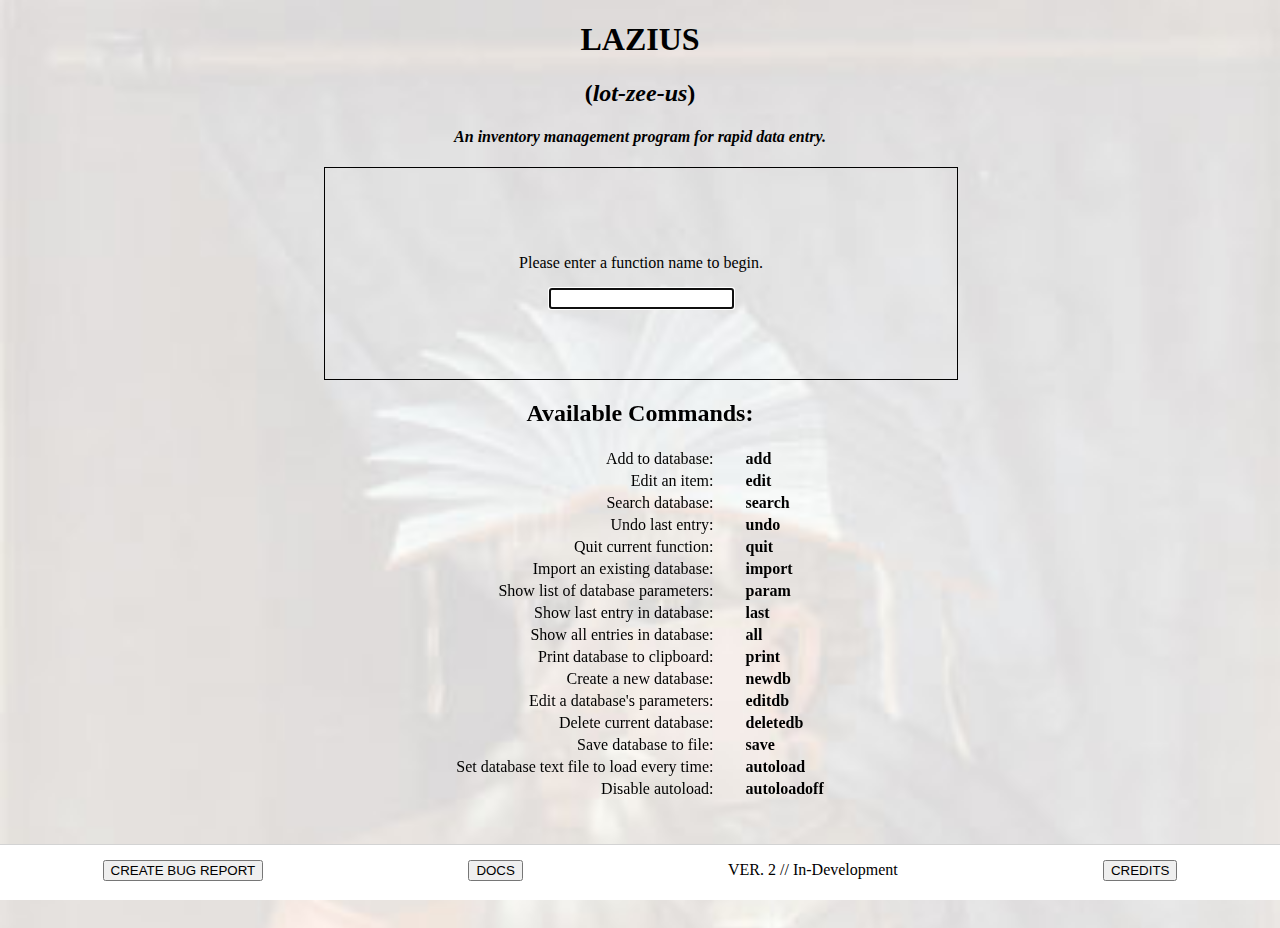
<file: index.html>
<!DOCTYPE html>
<html lang="en">

<head>
    <meta charset="UTF-8">
    <meta name="viewport" content="width=device-width, initial-scale=1.0">
    <meta http-equiv="X-UA-Compatible" content="ie=edge">
    <title>LAZIUS</title>
    <link rel="stylesheet" type="text/css" href="assets/style/style.css">
    <link rel="icon" type="img/png" href="assets/images/lazius_favicon.png">
</head>

<body>

    <div id="container" class="active">

        <header>
            <h1>LAZIUS</h1>
            <h2>(<i>lot-zee-us</i>)</h2>
            <h4><i>An inventory management program for rapid data entry.</i></h4>
        </header>

        <div id="inputContainer">
            <p id="userPrompt">Please enter a function name to begin.</p>
            <input type="input" id="input" autofocus>
        </div>
        <div id="outputDiv"></div>
    </div>

    <div id="dbEditingPage" class="standby">
        <div id="dbEditingRelativeContainer">
            <div id="dbEditingCloseDiv">X</div>
            <h1 id="dbEditingPageHeader" class="center"></h1>
            <div id="primaryDBInfo">
                <div>
                    <span>DATABASE NAME:</span><input id="databaseNameInput" type="input" required />
                </div>
                <div>
                    <span>DATABASE COMMENTS:</span><input id="databaseCommentsInput" type="input" />
                </div>
                <div>
                    <span>CONTACT INFO:</span><input id="databaseContactInfoInput" type="input" />
                </div>
            </div>
            <div id="dbEditingFooter">
                <button type="button" id="addNewParamButton" class="dbEditingButton">ADD NEW</button>
            </div>
            <div id="dbEditingContainer">

                <div class="dbParameterDiv">
                    <div class="removeParameterDiv"><span onclick="deleteParameterDiv(this)">X</span></div>
                    <h3 class="center">ADD NEW PARAMETER</h3>
                    <div>
                        <span>Parameter Name:</span><input class="parameterNameInput" type="input" required />
                        <p>Be sure to use camel-case, likeThis (no spaces)</p>
                    </div>
                    <div>
                        <span>Parameter to Display:</span><input class="parameterToDisplayInput" type="input"
                            required />
                        <p>This is what the user will see</p>
                    </div>
                    <div>
                        <span>Parameter Notes:</span><input class="parameterNotesInput" type="input" />
                        <p>Include any information the user will need.</p>
                    </div>
                    <div>
                        <span>Parameter Input Type:</span>
                        <select>
                            <option value="input">STRING</option>
                            <option value="array">ARRAY</option>
                            <option value="number">NUMBER</option>
                        </select>
                        <p>The input can be a <em>string</em> (letters and numbers), an <em>array</em> (a list of values) or just a <em>number</em> array</em>.</p>
                        <p>Arrays are recommended for parameters that have more than one attribute.</p>
                        <p>Numbers are recommended for parameters like 'price' and 'quantity'</p>
                    </div>
                    <div>
                        <span>Show Prior Values:</span>
                        <select>
                            <option value="no">NO</option>
                            <option value="yes">YES</option>
                        </select>
                        <p>This will display all prior values given for the parameter.</p>
                        <p>You should choose 'YES' only for parameters that share
                            a few common values, such as <em>'Category'</em>.
                        </p>
                    </div>
                    <div class="arrowDiv">
                        <div class="arrow leftArrow" onclick="moveParameterDiv(this, -1)">&larr;</div>
                        <div class="arrow rightArrow" onclick="moveParameterDiv(this, 1)">&rarr;</div>
                    </div>
                </div>
            </div>
            <div id="dbEditingFooter">
                <button type="button" id="saveParametersButton" class="dbEditingButton">SAVE PARAMETERS</button>
            </div>
        </div>
    </div>

    <footer id="footer" class="active">
        <div id="footerContainer">
            <div id="bugReportDiv">
                <button type="button" id="bugReportButton">CREATE BUG REPORT</button>
            </div>
            <div id="docsDiv">
                <a href="docs.html" target="_blank">
                    <button type="button">DOCS</button>
                </a>
            </div>
            <div id="versionDiv">
                <p>VER. 2 // In-Development</p>
            </div>
            <div id="creditsDiv">
                <a href="docs.html#credits" target="_blank"><button type="button">CREDITS</button></a>
            </div>
        </div>
    </footer>
    <script src="assets/javascript/logic.js"></script>
    <script>
        function deleteParameterDiv(targetParameterDiv) {
            let paramDivs = document.getElementsByClassName("dbParameterDiv");
            let paramDivsArray = Array.from(paramDivs);

            if (paramDivsArray.length === 1) {
                alert("You must have at least one parameter for your database," +
                    "in addition to the automatic ID parameter");
            } else {
                targetParameterDiv.parentNode.parentNode.parentNode.removeChild(targetParameterDiv.parentNode.parentNode);
            }
        }
        function moveParameterDiv(targetArrowDiv, leftOrRight) {
            let editingContainer = document.getElementById("dbEditingContainer");
            let targetParameterDiv = targetArrowDiv.parentNode.parentNode;
            let paramDivs = document.getElementsByClassName("dbParameterDiv");
            let paramDivsArray = Array.from(paramDivs);
            let indexOfTarget = paramDivsArray.indexOf(targetArrowDiv.parentNode.parentNode);
            editingContainer.removeChild(editingContainer.children[indexOfTarget]);
            editingContainer.insertBefore(targetParameterDiv, editingContainer.children[indexOfTarget + leftOrRight]);
        }
    </script>

</body>

</html>
</file>
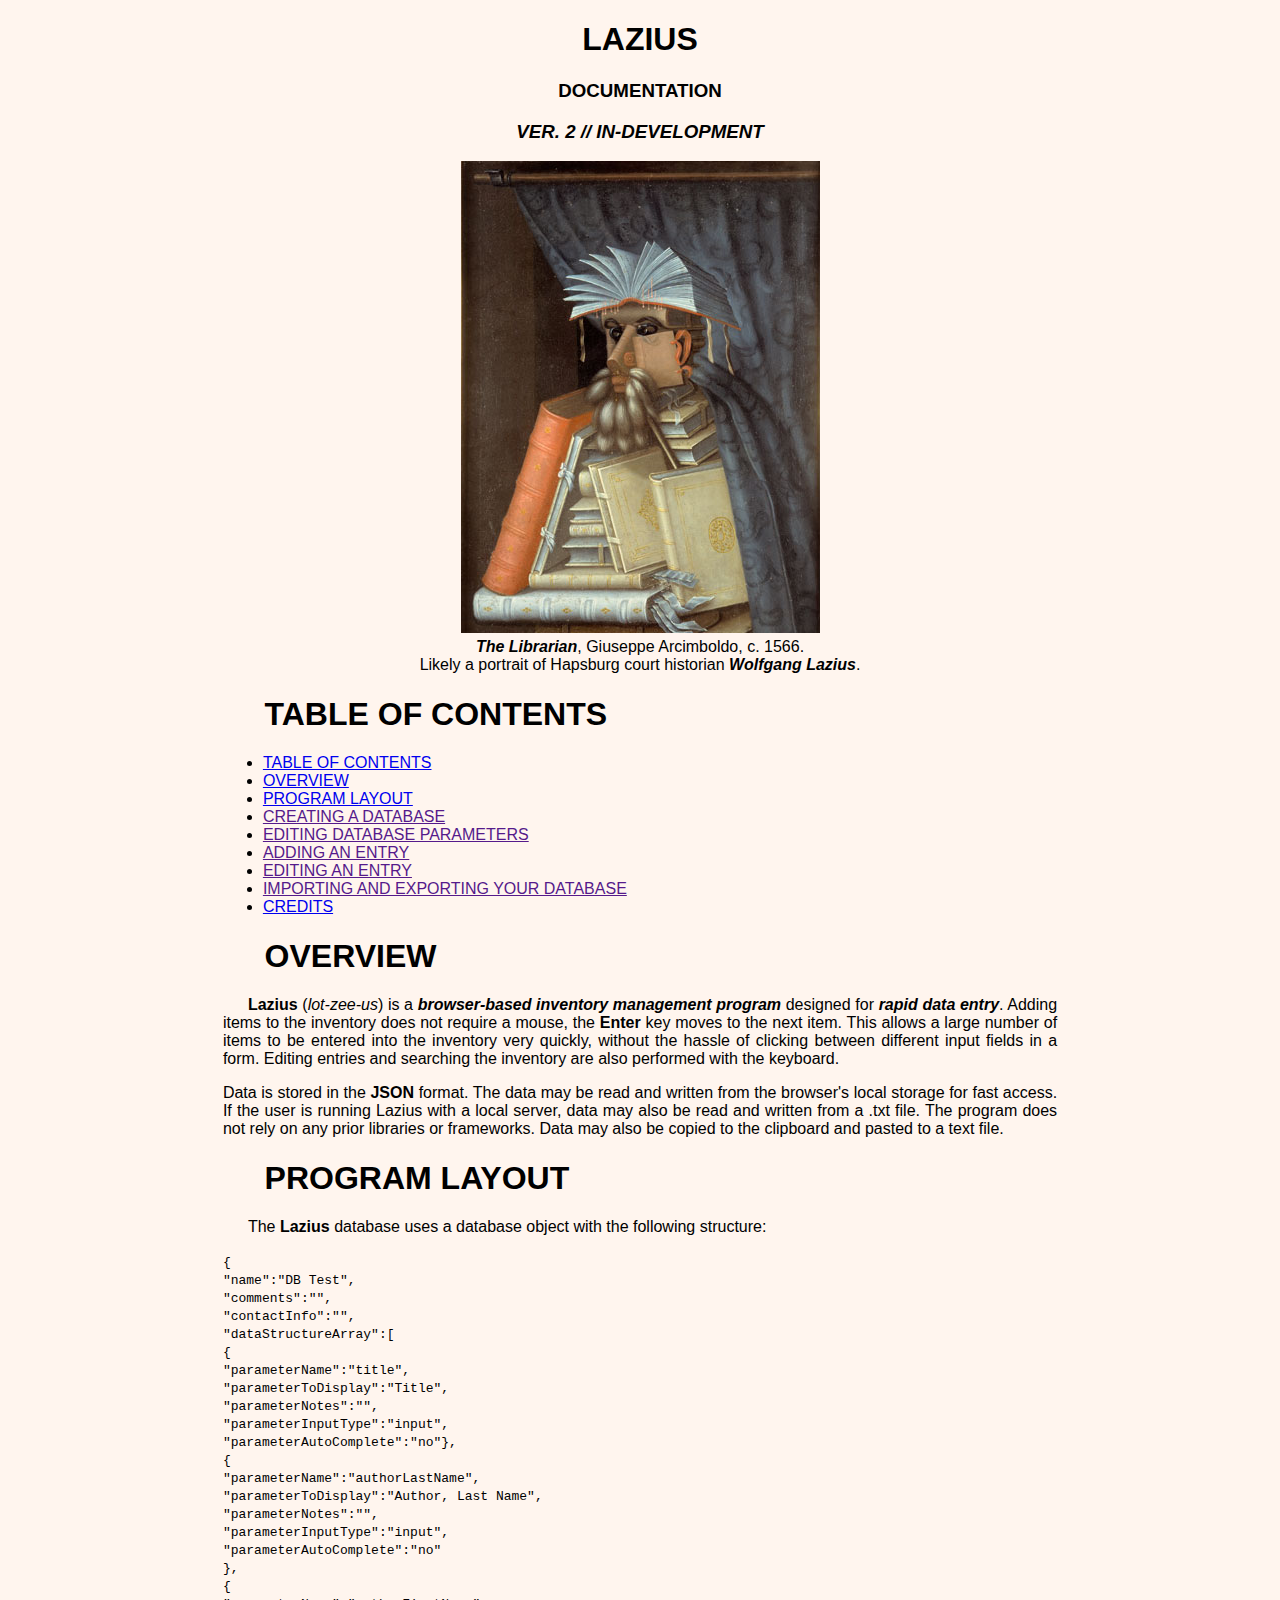
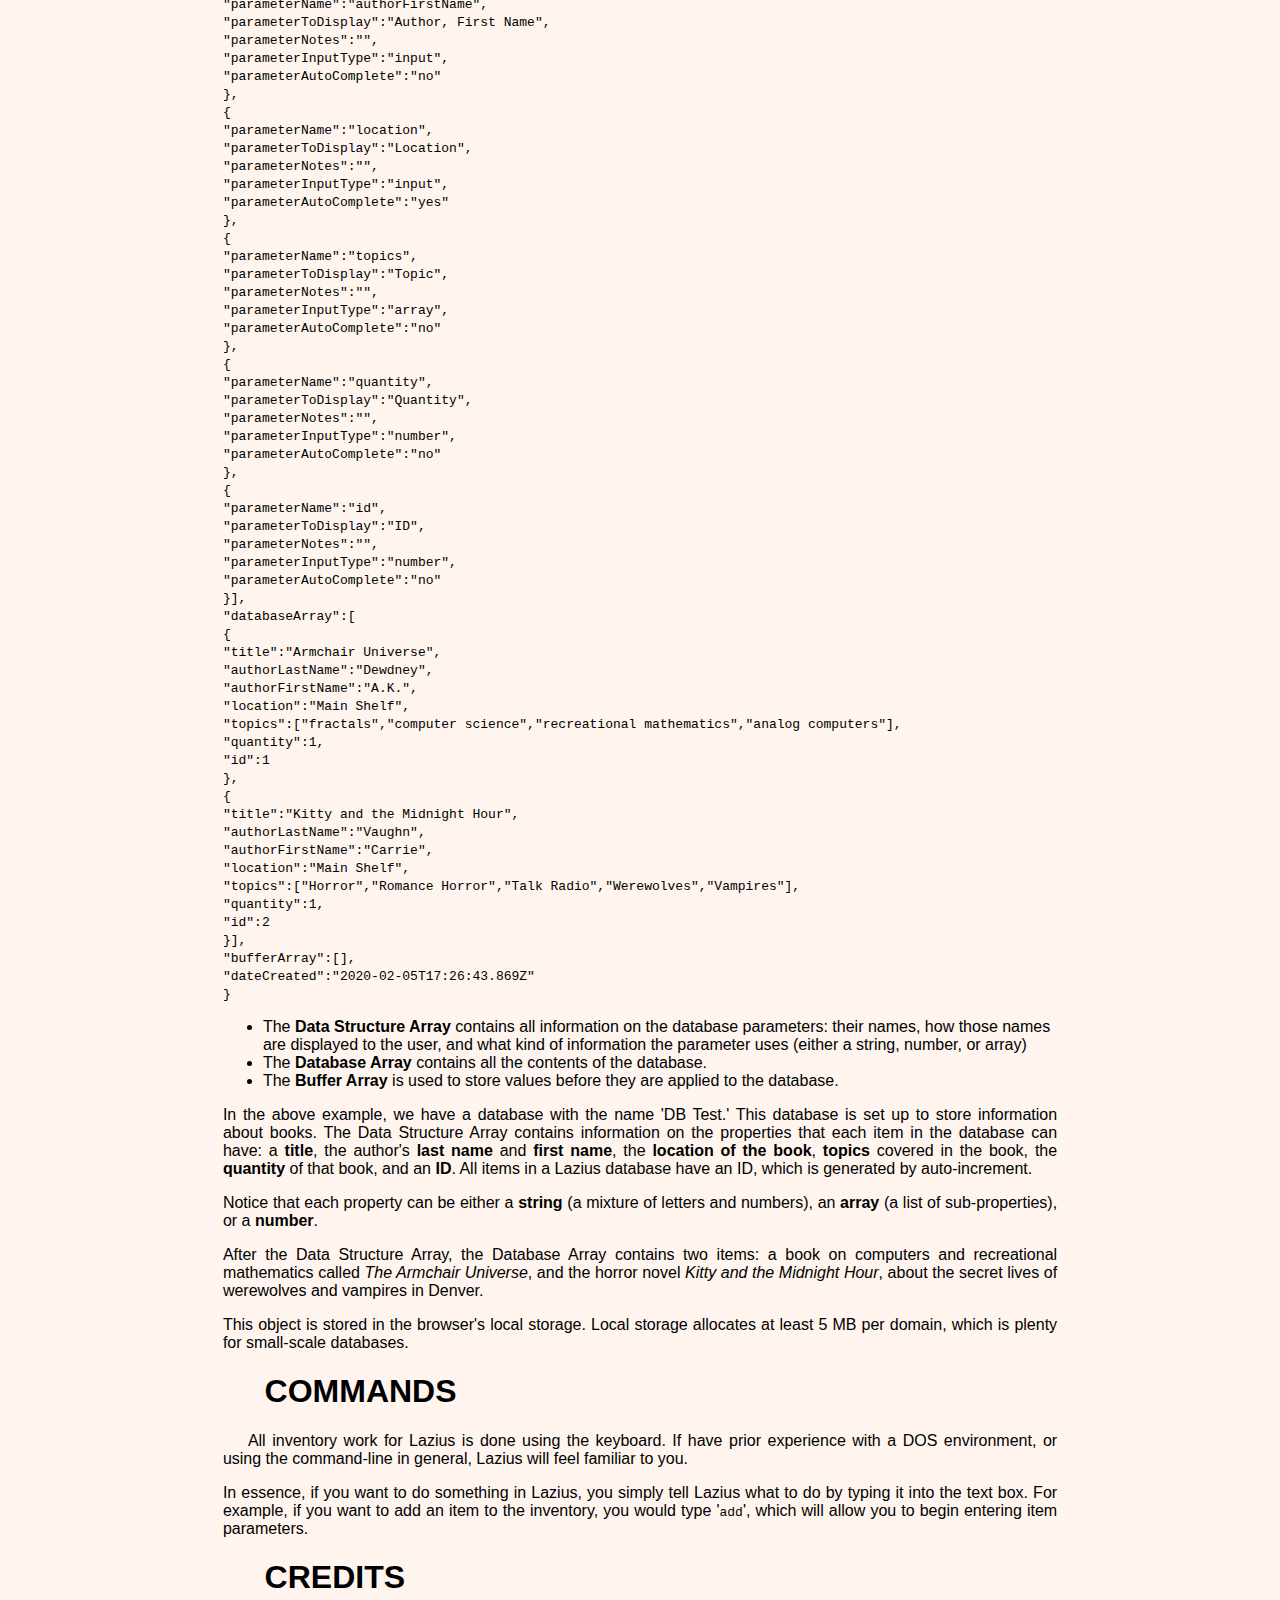
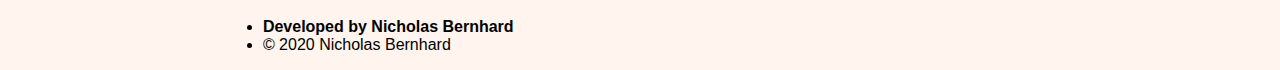
<file: docs.html>
<!DOCTYPE html>
<html lang="en">

<head>
    <meta charset="UTF-8">
    <meta name="viewport" content="width=device-width, initial-scale=1.0">
    <meta name="author" content="Nicholas Bernhard">
    <meta name="description" content="A user manual for Lazius, a browser-based inventory management program">
    <meta name="keywords" content="manual,documentation,lazius,inventory management,Nicholas Bernhard">
    <meta http-equiv="X-UA-Compatible" content="ie=edge">
    <link rel="stylesheet" type="text/css" href="assets/style/docsStyle.css" />
    <link rel="icon" type="img/png" href="assets/images/lazius_favicon.png">
    <title>LAZIUS DOCS</title>
</head>

<body>
    <header>
        <h1>LAZIUS</h1>
        <h3>DOCUMENTATION</h3>
        <h3><i>VER. 2 // IN-DEVELOPMENT</i></h3>
    </header>

    <main>

        <figure id="librarianPainting">
            <img src="./assets/images/lazius.jpg" />
            <figcaption>
                <b><i>The Librarian</i></b>, Giuseppe Arcimboldo, c. <time datetime="1566">1566</time>.
                <br>
                Likely a portrait of Hapsburg court historian <b><i>Wolfgang Lazius</i></b>.
            </figcaption>
        </figure>

        <section id="tableOfContents">
            <h1>TABLE OF CONTENTS</h1>
            <ul>
                <li><a href="#tableOfContents">TABLE OF CONTENTS</a></li>
                <li><a href="#overviewSection">OVERVIEW</a></li>
                <li><a href="#programLayout">PROGRAM LAYOUT</a></li>
                <li><a href="">CREATING A DATABASE</a></li>
                <li><a href="">EDITING DATABASE PARAMETERS</a></li>
                <li><a href="">ADDING AN ENTRY</a></li>
                <li><a href="">EDITING AN ENTRY</a></li>
                <li><a href="">IMPORTING AND EXPORTING YOUR DATABASE</a></li>
                <li><a href="#credits">CREDITS</a></li>
            </ul>
        </section>

        <section id="overviewSection">
            <h1>OVERVIEW</h1>

            <p><strong>Lazius</strong> (<i>lot-zee-us</i>) is a
                <strong><em>browser-based inventory management
                        program</em></strong> designed
                for <strong><em>rapid data entry</em></strong>.
                Adding items to the inventory does not require a mouse,
                the <strong>Enter</strong> key moves to the next item.
                This allows a large number of items to be entered
                into the inventory very quickly, without the hassle of
                clicking between different input fields in a form. Editing
                entries and searching the inventory are also performed with
                the keyboard.</p>

            <p>Data is stored in the <strong>JSON</strong> format.
                The data may be read and written from the browser's local storage
                for fast access. If the user is running Lazius with a local server,
                data may also be read and written from a .txt file.
                The program does not rely on any
                prior libraries or frameworks. Data may also be copied to the
                clipboard and pasted to a text file.
            </p>
        </section>

        <section id="programLayout">
            <h1>PROGRAM LAYOUT</h1>

            <p>The <strong>Lazius</strong> database uses a database object
                with the following structure:</p>

            <code>
                {
                <br>
                "name":"DB Test",
                <br>
                "comments":"",
                <br>
                "contactInfo":"",
                <br>
                "dataStructureArray":[
                <br>
                {
                <br>
                "parameterName":"title",
                <br>
                "parameterToDisplay":"Title",
                <br>
                "parameterNotes":"",
                <br>
                "parameterInputType":"input",
                <br>
                "parameterAutoComplete":"no"},
                <br>
                {
                <br>
                "parameterName":"authorLastName",
                <br>
                "parameterToDisplay":"Author, Last Name",
                <br>
                "parameterNotes":"",
                <br>
                "parameterInputType":"input",
                <br>
                "parameterAutoComplete":"no"
                <br>
                },
                <br>
                {
                <br>
                "parameterName":"authorFirstName",
                <br>
                "parameterToDisplay":"Author, First Name",
                <br>
                "parameterNotes":"",
                <br>
                "parameterInputType":"input",
                <br>
                "parameterAutoComplete":"no"
                <br>
                },
                <br>
                {
                <br>
                "parameterName":"location",
                <br>
                "parameterToDisplay":"Location",
                <br>
                "parameterNotes":"",
                <br>
                "parameterInputType":"input",
                <br>
                "parameterAutoComplete":"yes"
                <br>
                },
                <br>
                {
                <br>
                "parameterName":"topics",
                <br>
                "parameterToDisplay":"Topic",
                <br>
                "parameterNotes":"",
                <br>
                "parameterInputType":"array",
                <br>
                "parameterAutoComplete":"no"
                <br>
                },
                <br>
                {
                <br>
                "parameterName":"quantity",
                <br>
                "parameterToDisplay":"Quantity",
                <br>
                "parameterNotes":"",
                <br>
                "parameterInputType":"number",
                <br>
                "parameterAutoComplete":"no"
                <br>
                },
                <br>
                {
                <br>
                "parameterName":"id",
                <br>
                "parameterToDisplay":"ID",
                <br>
                "parameterNotes":"",
                <br>
                "parameterInputType":"number",
                <br>
                "parameterAutoComplete":"no"
                <br>
                }],
                <br>
                "databaseArray":[
                <br>
                {
                <br>
                "title":"Armchair Universe",
                <br>
                "authorLastName":"Dewdney",
                <br>
                "authorFirstName":"A.K.",
                <br>
                "location":"Main Shelf",
                <br>
                "topics":["fractals","computer science","recreational mathematics","analog computers"],
                <br>
                "quantity":1,
                <br>
                "id":1
                <br>
                },
                <br>
                {
                <br>
                "title":"Kitty and the Midnight Hour",
                <br>
                "authorLastName":"Vaughn",
                <br>
                "authorFirstName":"Carrie",
                <br>
                "location":"Main Shelf",
                <br>
                "topics":["Horror","Romance Horror","Talk Radio","Werewolves","Vampires"],
                <br>
                "quantity":1,
                <br>
                "id":2
                <br>
                }],
                <br>
                "bufferArray":[],
                <br>
                "dateCreated":"2020-02-05T17:26:43.869Z"
                <br>
                }
            </code>

            <ul>
                <li>The <b>Data Structure Array</b> contains all information on the database parameters:
                    their names, how those names are displayed to the user, and what kind of information the parameter
                    uses (either a string, number, or array)</li>
                <li>The <b>Database Array</b> contains all the contents of the database.</li>
                <li>The <b>Buffer Array</b> is used to store values before they are applied to the database.</li>
            </ul>

            <p>In the above example, we have a database with the name 'DB Test.' This database is set up to store
                information about books. The Data Structure Array contains information on the
                properties that each item in the database can have: a <b>title</b>, the author's <b>last name</b> and
                <b>first name</b>, the <b>location of the book</b>, <b>topics</b> covered in the book, the
                <b>quantity</b>
                of that book, and an <b>ID</b>. All items in a Lazius database have an ID, which is generated by
                auto-increment.
            </p>

            <p>Notice that each property can be either a <b>string</b> (a mixture of letters and numbers),
                an <b>array</b> (a list of sub-properties), or a <b>number</b>.
            </p>

            <p>After the Data Structure Array, the Database Array contains two items: a book on computers and recreational mathematics 
                called <i>The Armchair Universe</i>, and the horror novel <i>Kitty and the Midnight Hour</i>, about the secret lives 
                of werewolves and vampires in Denver.
            </p>

            <p>This object is stored in the browser's local storage.
                Local storage allocates at least 5 MB per domain, which is
                plenty for small-scale databases.
            </p>
        </section>

        <section id="commandsSection">
            <h1>COMMANDS</h1>

            <p>All inventory work for Lazius is done using the keyboard. If have prior experience with a DOS
                environment, or using the command-line
                in general, Lazius will feel familiar to you.
            </p>

            <p>In essence, if you want to do something in Lazius, you simply tell Lazius what to do by typing it into
                the text box. For example, if you want
                to add an item to the inventory, you would type '<kbd>add</kbd>', which will allow you to begin entering
                item parameters.
            </p>
        </section>

        <section id="creditsSection">
            <h1 id="credits">CREDITS</h1>

            <ul>
                <li><strong>Developed by Nicholas Bernhard</strong></li>
                <li>&COPY; 2020 Nicholas Bernhard</li>
            </ul>
        </section>

    </main>

    <footer>

    </footer>
</body>

</html>
</file>
<file: assets/style/style.css>
/* STYLING FOR LAZIUS 2 */

body {
    font-family: Georgia, 'Times New Roman', Times, serif;
    background-image: url("../images/lazius-program-background.jpg");
    background-size: cover;
	background-repeat: no-repeat;
	background-position: center top;
    background-attachment: fixed;
}

div#container {
    height: 100%;
    width: 100%;
    background-color: rgba(0,0,0,0);
}

ul.inlineList {
    display: block;
    /* width: 66%; */
    text-align: center;
    margin-left: auto;
    margin-right: auto;
    white-space: nowrap;
}

ul.inlineList li {
    display: inline;
    margin-right: 15px;
    text-align: center;
}

ul.inlineList li:not(:first-of-type) {
    border-left: 1px solid lightgray;
    padding-left: 10px;
}

td.highlightRed {
    background-color: red;
    color: white;
}

td.alignRight {
    text-align: right;
}

header {
    text-align: center;
}

table#commandTable td:last-child {
    font-weight: bold;
}

footer.standby {
    width: 0px;
    height: 0px;
    display: none;
}

footer.active {
    position: fixed;
    bottom: 0;
    left: 0;
    width: 100%;
    background-color: white;
    border-top: 1px solid lightgray;
    z-index: 20px;
}

div#footerContainer {
    display: flex;
    flex-direction: row;
    flex-wrap: wrap;
    justify-content: space-around;
    align-items: center;
    padding-bottom: 5px;
}

div.removeParameterDiv {
    display: flex;
    flex-direction: row;
    flex-wrap: nowrap;
    justify-content: flex-end;
    width: 100%;
    text-align: right;
}

div.removeParameterDiv span {
    display: block;
    float: right;
    font-size: x-large;
    font-weight: bolder;
    margin-right: 10px;
}

div#dbEditingFooter {
    margin-bottom: 10px;
}

div#bugReportDiv {
    order: 1;
}

div#docsDiv {
    order: 2;
}

div#versionDiv {
    order: 3;
}

div#creditsDiv {
    order: 4;
}

div#bugReportDiv p {
    color: white;
}

div.standby {
    width: 0px;
    height: 0px;
    display: none;
}

div.active {
    display: block;
    top: 0;
    width: 100%;
    height: 100%;
    background-color: rgba(255, 255, 255, 1);
}

div#dbEditingRelativeContainer {
    position: relative;
}

.center {
    text-align: center;
}

div#primaryDBInfo {
    display: block;
    width: 33%;
    margin-left: 33%;
    margin-right: 33%;
    margin-bottom: 2.5%;
}

div#primaryDBInfo span {
    display: block;
    float: left;
    text-align: right;
    width: 45%;
    padding-right: 10px;
}

div#primaryDBInfo input {
    text-align: left;
    width: 50%;
}

button.dbEditingButton {
    display: block;
    margin-left: auto;
    margin-right: auto;
}

div#dbEditingContainer {
    display: flex;
    flex-direction: row;
    flex-wrap: wrap;
    justify-content: left;
    width: 90%;
    margin-left: auto;
    margin-right: auto;
}

div.dbParameterDiv {
    width: 40%;
    margin-left: 2%;
    margin-right: 2%;
    padding-left: 0.5%;
    padding-right: 0.5%;
    margin-bottom: 2.5%;
    display: flex;
    flex-direction: column;
    flex-wrap: nowrap;
    border: outset;
    border-radius: 15px;
}

div.dbParameterDiv:hover {
    border: inset;
}

div.dbParameterDiv span {
    display: block;
    float: left;
    width: 32%;
}

div.dbParameterDiv input {
    width: 66%;
}

div.dbParameterDiv select {
    width: 66%;
}

div.dbParameterDiv div {
    padding-top: 2.5%;
}

div.dbParameterDiv div:not(:first-child):not(:last-child) {
    border-bottom: 1px solid black;
}

div.arrowDiv {
    width: 100%;
    display: flex;
    flex-direction: row;
    flex-wrap: nowrap;
    justify-content: center;
    align-items: center;
}

div.arrowDiv div {
    width: 50%;
    text-align: center;
    font-size: xx-large;
    font-weight: bolder;
    padding-bottom: 20px;
}

div.dbParameterDiv:first-of-type div.leftArrow {
    visibility: collapse;
}

div.dbParameterDiv:last-of-type div.rightArrow {
    visibility: collapse;
}

div.dbParameterDiv p {
    font-weight: bold;
}

div#dbEditingCloseDiv {
    position: absolute;
    top: 0;
    right: 0;
    width: 10%;
    font-size: xx-large;
}

@-webkit-keyframes blackWhite {
    0% {
        color: black;
    }

    80% {
        color: black;
    }

    81% {
        color: white;
    }

    100% {
        color: white;
    }
}

div#bugReportDiv p.black {
    color: black;
    -webkit-animation-name: blackWhite;
    -webkit-animation-duration: 5s;
    color: white;
}

div#inputContainer {
    text-align: center;
    width: 50%;
    margin-left: 25%;
    margin-right: 25%;
    border: 1px solid black;
    padding: 70px 0;
}

div#outputDiv {
    display: block;
    width: 75%;
    margin-left: auto;
    margin-right: auto;
    margin-top: 20px;
    margin-bottom: 10%;
    background-color: rgba(0,0,0,0);
    z-index: 10;
}

div#outputDiv h2,
.center {
    text-align: center;
}

div#outputDiv table {
    margin-left: auto;
    margin-right: auto;
}

div#outputDiv tr {
    padding-top: 15px;
}

div#outputDiv td {
    padding-left: 15px;
    padding-right: 15px;
}

textarea#importTextArea {
    display: block;
    width: 50%;
    height: 100px;
    margin-left: auto;
    margin-right: auto;
}
</file>
<file: assets/style/docsStyle.css>
/* LAZIUS DOCUMENTATION STYLESHEET */

body {
    background-color: seashell;
    font-family: Verdana, Geneva, Tahoma, sans-serif;
}

header {
    text-align: center;
}

figure#librarianPainting img {
    display: block;
    margin-left: auto;
    margin-right: auto;
}

figure#librarianPainting figcaption {
    margin-top: 5px;
    text-align: center;
}

section {
    display: block;
    margin-left: auto;
    margin-right: auto;
}

section h1 {
    padding-left: 5%; 
}

section p {
    text-align: justify;
    text-justify: inter-word;
}

section p:first-of-type {
    text-indent: 25px;
}

/* DESKTOP */

@media screen and (orientation: landscape) and (min-width: 1201px) {
    section {
        width: 66%;
    }
}
</file>
